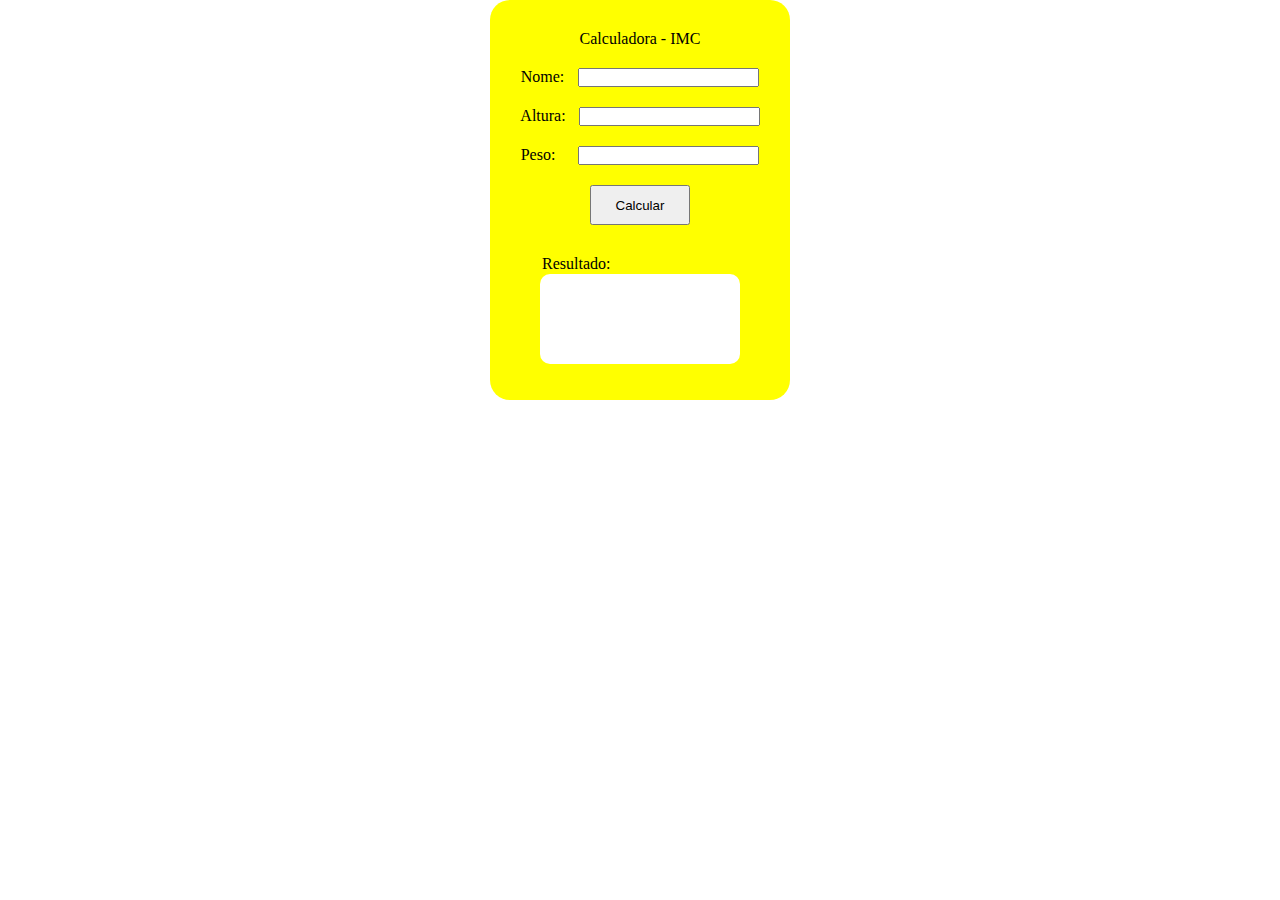
<file: CALCULADORAIMC/index.html>
<!DOCTYPE html>
<html lang="pt-BR">

<head>
    <meta charset="UTF-8">
    <meta name="viewport" content="width=device-width, initial-scale=1.0">
    <link rel="stylesheet" href="./style.css" />
    <title>Calculadora de IMC</title>
</head>

<body>
    <div class="container">
        <header class="text">
            Calculadora - IMC
        </header>
        <div class="name">
            Nome:
            <input id="name" type="text">
        </div>

        <div class="height">
            Altura:
            <input id="height" type="text">
        </div>
        <div class="weight">
            Peso:
            <input id="weight" type="text">
        </div>
        
        <button id="calculate">Calcular</button>

        <p>Resultado: </p>
        <div class="result"> 
            <div id="result"></div>
        </div>
    </div>
</body>

<script src="./script.js"></script>

</html>
</file>
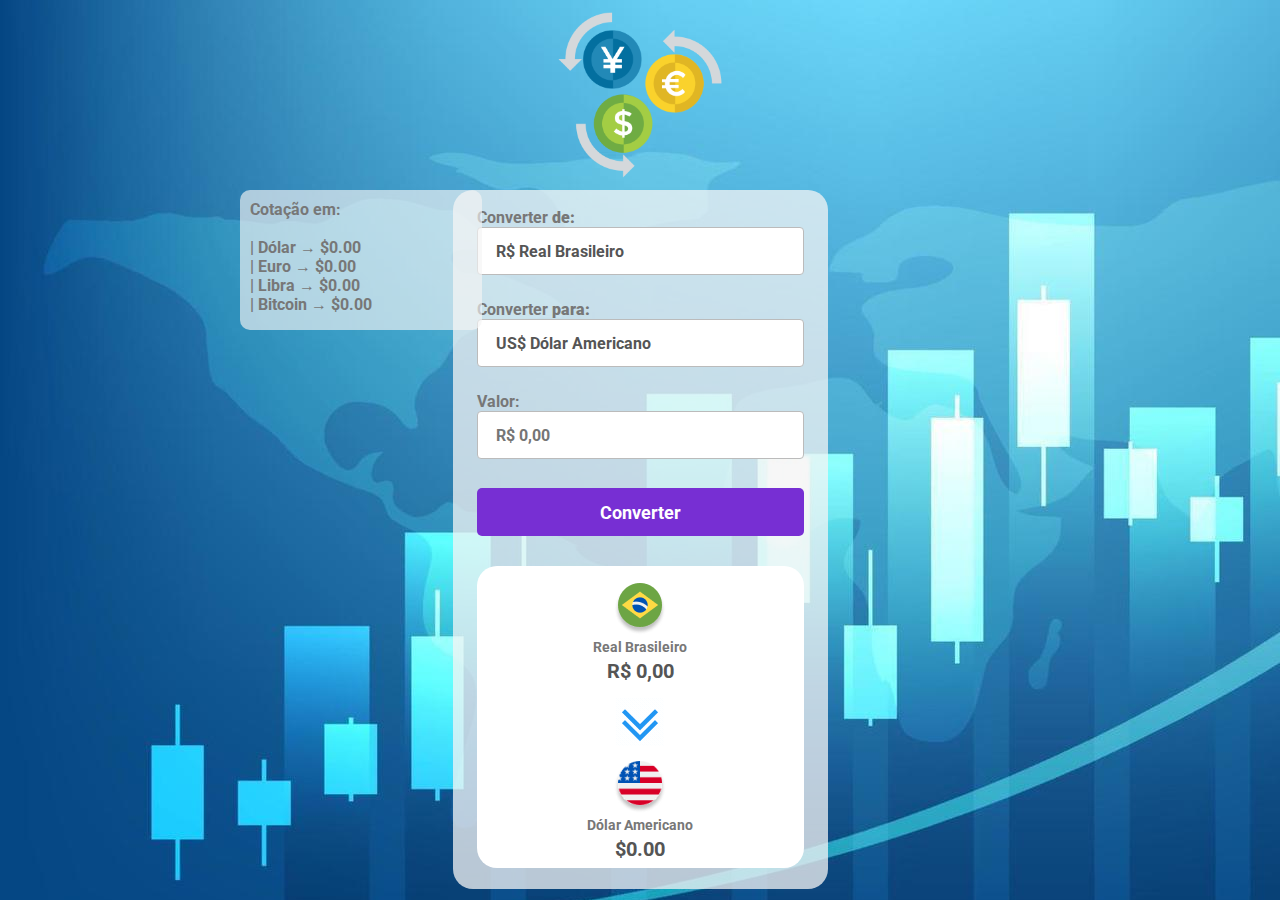
<file: PROJETO-CONVERSOR/index.html>
<!DOCTYPE html>
<html lang="pt-br">

<head>
    <meta charset="UTF-8">
    <meta name="viewport" content="width=device-width, initial-scale=1.0">

    <link rel="stylesheet" href="./style.css"> <!--Conectando o CSS-->

    <title>DevClub - Convert Money</title>
</head>

<body>
    <a href="./index.html">
        <img class="logo" src="./assets/logo4.png" alt="logo-convert-money">
    </a>
    
    <main>
        <label>
            Converter <b>de:</b>
            <select class="select-from">
                <option value="from-real">R$ Real Brasileiro</option>
                <option value="from-dolar">US$ Dólar Americano</option>
                <option value="from-euro">€ Euro</option>
                <option value="from-libra">£ Libra Esterlina</option>
                <option value="from-bitcoin">₿ Bitcoin</option>
            </select>
        </label>

        <label>
            Converter <b>para:</b>
            <select class="select-to">
                <option value="to-dolar">US$ Dólar Americano</option>
                <option value="to-euro">€ Euro </option>
                <option value="to-libra">£ Libra Esterlina</option>
                <option value="to-bitcoin">₿ Bitcoin</option>
                <option value="to-real">R$ Real Brasileiro</option>
            </select>
        </label>

        <label>
            Valor:
            <input class="input-currency" placeholder="R$ 0,00">
        </label>

        <button class="convert-button">Converter</button>

        <section class="convertion-values">
            <!--CONVERTER DE-->
            <div class="currency-box">
                <img class="currency-img-from" src="./assets/img/real.png" alt="logo-moeda-a-converter">
                <p class="currency-name-from">Real Brasileiro</p>
                <p class="currency-value-to-convert">R$ 0,00</p>
            </div>

            <img class="arrow-img" src="./assets/img/arrow2.png" alt="seta">

            <!--CONVERTER PARA-->
            <div class="currency-box">
                <img class="currency-img-to" src="./assets/img/dolar.png" alt="logo-moeda-convertida">
                <p class="currency-name-to">Dólar Americano</p>
                <p class="currency-value-converted">$0.00</p>
            </div>
        </section>

    </main>
    
    <footer>
        <p class="real-time-values">Cotação em: <label class="real-time-date"></label></p>
        <p class="real-time-date"></p><br><br>
        <label>| Dólar → </label><p class="dolar-today">   $0.00 </p><br> 
        <label>| Euro → </label><p class="euro-today">    $0.00 </p><br>        
        <label>| Libra → </label><p class="libra-today">   $0.00 </p><br>
        <label>| Bitcoin → </label><p class="bitcoin-today"> $0.00 </p>
    </footer>

</body>

<script src="./scripts.js"></script><!--Conectando o JAVASCRIPT-->

</html>
</file>
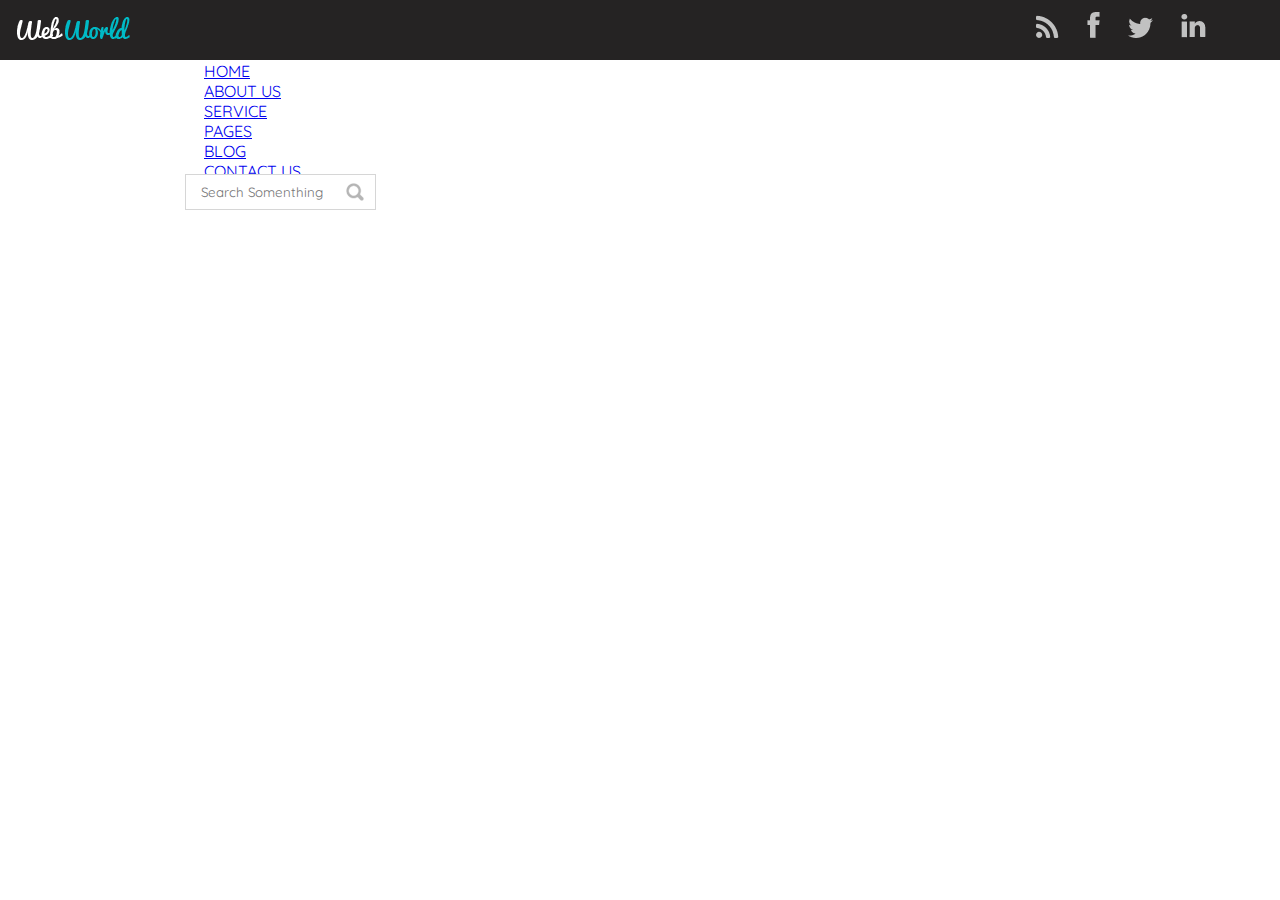
<file: YOUTUBE/index.html>
<!DOCTYPE html>
<html lang="pt-br">

<head>
    <link rel="stylesheet" type="text/css" href="style.css">
    <meta charset="UTF-8">
    <title>Projeto Site - Youtube</title>
</head>

<body>
    <div class="menu-logo-empresa">
        <div class="logo-empresa">
            <img src="./img/logo-empresa.png">
        </div>

        <div class="redes-sociais">
            <ul>
                <li><a href="https://rss.com/"><img src="./img/logo-rss.png"></a></li>
                <li><a href="https://www.facebook.com/"><img src="./img/logo-facebook.png"></a></li>
                <li><a href="https://twitter.com/"><img src="./img/logo-twiter.png"></a></li>
                <li><a href="https://www.linkedin.com"><img src="./img/logo-linkedin.png"></a></li>
            </ul>
        </div>

        <header class="menu-principal">
            <ul>
                <li><a href="#">HOME</a></li>
                <li><a href="#">ABOUT US</a></li>
                <li><a href="#">SERVICE</a></li>
                <li><a href="#">PAGES</a></li>
                <li><a href="#">BLOG</a></li>
                <li><a href="#">CONTACT US</a></li>
            </ul>

            <input type="text" placeholder="Search Somenthing">
        </header>
    </div>

</body>

</html>
</file>
<file: CALCULADORAIMC/style.css>
* {
    margin: 0;
    padding: 0;
    box-sizing: border-box;
}

.container {
    display: block;
    margin: auto;
    width: 300px;
    height: 400px;
    background-color: yellow;
    border-radius: 20px;
    padding-top: 30px;
    text-align: center;
}

.name {
    margin: 20px 0 20px 0;
}

#name {
    margin-left: 10px;
}

.height {
    margin-bottom: 20px;
}

#height {
    margin-left: 9px;
}

.weight {
    margin-bottom: 20px;
}

#weight {
    margin-left: 19px;
}

button {
    height: 40px;
    width: 100px;
}

#result {
    margin-top: 20px;
}

p {
    margin: 30px 0 1px 52px;
    text-align: left;
}

.result {
    display: block;
    margin: auto;
    background-color: #FFF;
    height: 90px;
    width: 200px;
    padding: 1px;
    border-radius: 10px;
}
</file>
<file: PROJETO-CONVERSOR/style.css>
@import url("https://fonts.googleapis.com/css2?family=Montserrat:wght@300;400;500;600;700;900&family=Mukta:wght@300;700&family=Open+Sans:ital,wght@0,500;1,500&family=Oswald&family=Poppins:wght@400;500;700&family=Quicksand:wght@300;400;700&family=Roboto:wght@400;700&display=swap");

* {
    margin: 0;
    padding: 0;
    box-sizing: border-box;
    font-family: "Roboto", sans-serif;
    outline: none; /*Essa propriedade remove a linha azul de contorno nos inputs, selects, etc*/
}

body {
    /* 
    background: também troca a cor do fundo, mas é possível alterar propriedades como tamanho, se vai repetir ou não, etc.
    background-color: altera apenas a cor do fundo */
    /*background-color: #8a51fc;*/
    background-image: url('./assets/img/background3.jpg');
}

.logo {
    /* 
    Para centralizar a imagem do logo, foi utilizado o macete das margens left e right como auto, 
    porém isso só funciona se definirmos o display da imagem como: block porque por padrão as imagens
    vem como display inline-block */
    width: 170px;
    display: block;
    margin-top: 10px;
    margin-bottom: 10px;
    margin-left: auto;
    margin-right: auto;
}

main {
    width: 375px;
    border-radius: 20px;
    background: rgba(244, 244, 244, 0.75);
    margin: 0 auto 10px;
    padding: 18px 24px 21px; /*3 valores representa: cima, direita, baixo*/
}

.currency-img-from {
    margin-top: 10px;
}

select, input {/*Valores aplicados tanto para o select quanto para o input*/
    border-radius: 4px;
    border: 1px solid #bbb;
    background: #fff;
    height: 48px;
    width: 100%; /*Definindo o width como 100% para ocupar o espaço "todo", ele não excede o espaço pois temos um padding que mantem ele no espaço ideal*/
    margin-bottom: 25px;
    appearance: none; /*Essa propriedade remove a setinha padrão do select*/
    padding-left: 18px;
    font-weight: 700;
    font-size: 16px;
    color: #555555;
    cursor: pointer;
}

button {
    border-radius: 5px;
    background: #772FD3;
    width: 100%;
    border: none;
    height: 48px;
    color: #FFFFFF;
    font-size: 18px;
    font-weight: 700;
    cursor: pointer;
    margin-top: 4px;
}

button:hover {
    opacity: 0.8;
}

button:active {
    opacity: 0.6;
}

.convertion-values {
    border-radius: 20px;
    background: #FFFFFF;
    margin-top: 30px;
    padding: 7px;
    
    display: flex; /*Por padrão o display flex deixa os itens alinhados lado a lado, então para que os itens fiquem um abaixo do outro, utilizo o flex-direction*/
    flex-direction: column; /*Essa propriedade só irá funcionar quando o display for flex*/
    align-items: center;
}

.arrow-img {
    margin: 15px 0;
}

.currency-box {
    display: flex;
    flex-direction: column;
    align-items: center;
    gap: 4px; /*Essa propriedade é a distância entre os itens*/
}

.currency-name-from, .currency-name-to {
    color: #777777;
    font-size: 14px;
}

.currency-value-to-convert, .currency-value-converted {
    color: #555555;
    font-weight: 700;
    font-size: 20px;
}


.real-time-values {
    margin-top: 20px;
    color: #777777;
    font-weight: 700;
    font-size: 16px;
    align-items: center;
}

.real-time-date {
    margin-top: 10px;
    margin-bottom: 10px;
    color: #777777;
    font-weight: 700;
    font-size: 15px;
}

label, p {
    display: inline;
    color: #777777;
    font-size: 16px;
    font-weight: 700;
}

footer {
    position: absolute;
    top: 190px;
    left: 520px;
    border-radius: 10px;
    background: rgba(244, 244, 244, 0.65);
    height: 140px;
    width: 242px;
    text-align: left;
    padding: 10px;
}


/*RESPONSIVIDADE*/
@media screen and (max-width: 1670px){
    footer {
        left: 380px;
    } 
}

@media screen and (max-width: 1570px){
    footer {
        left: 310px;
    } 
}

@media screen and (max-width: 1400px){
    footer {
        left: 240px;
    } 
}

@media screen and (max-width: 1250px){
    footer {
        position: relative;
        top: 0;
        left: 495px;
    } 
}

/*MOBILE - SAMSUNG S20*/
@media screen and (max-width: 420px){
    footer {
        position: relative;
        top: 0;
        left: 85px;
    } 
}
</file>
<file: YOUTUBE/style.css>
@import url('https://fonts.googleapis.com/css2?family=Montserrat:wght@300;400;500;600;700;900&family=Mukta:wght@300;700&family=Open+Sans:ital,wght@0,500;1,500&family=Oswald&family=Poppins:wght@400;500;700&family=Quicksand:wght@300;400;700&display=swap');

* {
    margin: 0;
    padding: 0;
    box-sizing: border-box;
    font-family: 'Quicksand', sans-serif;
}

body {
    min-width: 100%;
    min-height: 100%;
}

.menu-logo-empresa {
    width: 100%;
    background-color: #252323;
    height: 60px;
}

.redes-sociais ul li {
    float: none;
    display: inline-block;
    list-style: none;
    padding: 12px;
    text-decoration: none;
}

main {
    margin: 0 auto;
    width: 980px;
    position: relative;
}

.logo-empresa {
    float: left;
    padding: 17px;
    width: 80%;
}

.redes-sociais {
    width: 20%;
    float: right;
}

/*Estilizando Menu principal*/
header {
    display: inline-block;
}

.menu-principal ul li{
    display: inline-block;
    width: 100%;
    list-style: none;
    margin-left: 204px;
    text-decoration: none;

}

input {
    margin: -7px 0 0 185px;
    width: 191px;
    height: 36px;
    padding-left: 15px;
    background-image: url(./img/icone-lupa.png);
    background-repeat: no-repeat;
    background-position: 160px;
    border: 1px solid #d6d6d6;
}
</file>
